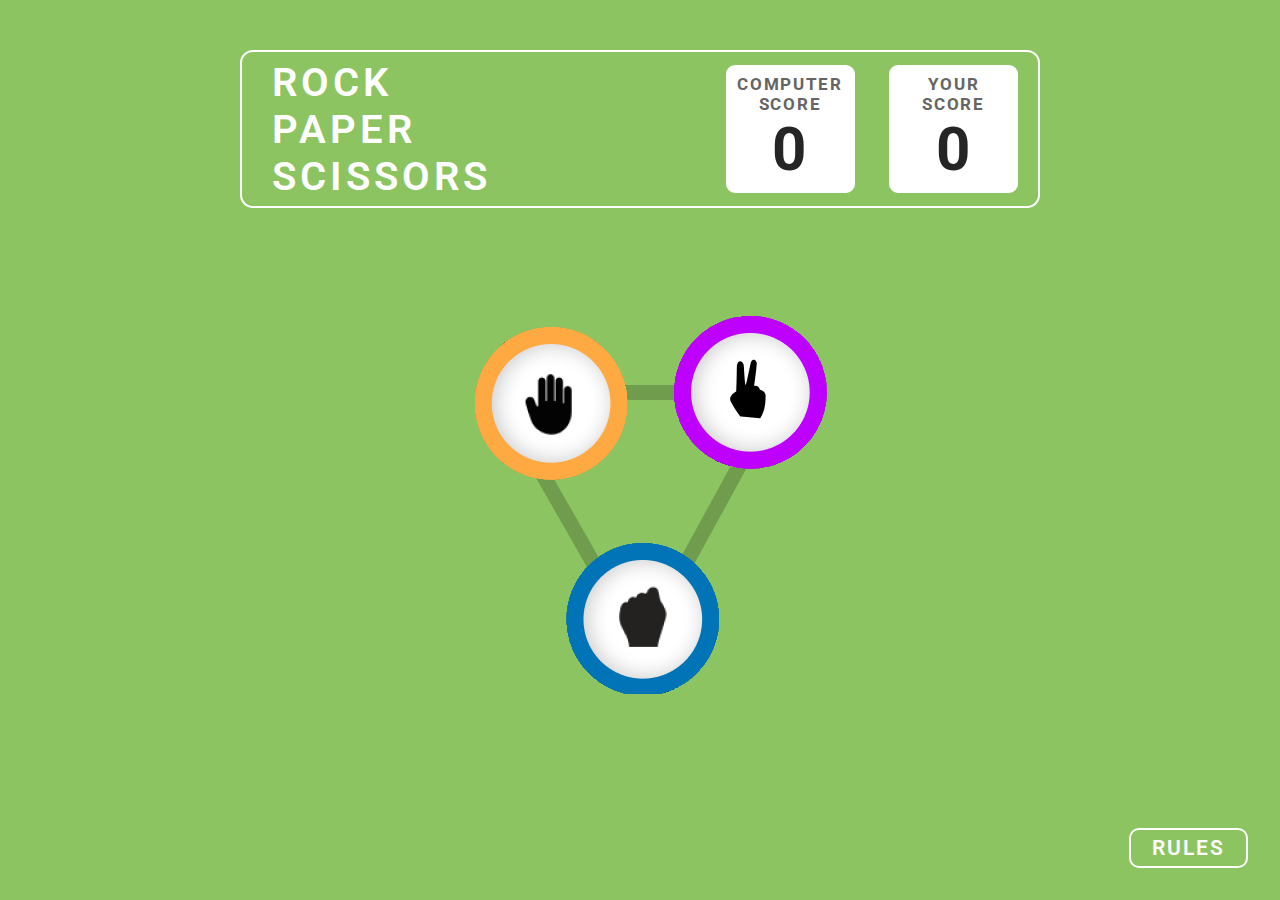
<file: index.html>
<!DOCTYPE html>
<html lang="en">
<head>
    <meta charset="UTF-8">
    <meta name="viewport" content="width=device-width, initial-scale=1.0">
    <title>Rock,Paper,Scissors Game</title>
    <link rel="preconnect" href="https://fonts.googleapis.com">
<link rel="preconnect" href="https://fonts.gstatic.com" crossorigin>
<link href="https://fonts.googleapis.com/css2?family=Montserrat:wght@300;400;500;600;700&family=Poppins&family=Roboto:ital,wght@0,300;0,400;1,300;1,400&display=swap" rel="stylesheet">
    <link rel="stylesheet" href="style.css">
    
    
</head>
<body>

    <div class="wrapper">
        <div class="scoreboard">
            <div class="title">
                <p>ROCK</p>
                <p>PAPER</p>
                <p>SCISSORS</p>
            </div>
            <div class="score-comp">
              <p>COMPUTER <br> SCORE</p>
              <h1>0</h1>
            </div>
            <div class="score-mine">
                <p>YOUR <br>SCORE</p>
                <h1>0</h1>
            </div>
        </div>
        
      <div class="hands">
        <div class="hand paper">
          <img src="image/paper.png" onclick="pickUserHand('paper')"/>
        </div>
        <div class="hand scissors">
          <img src="image/scissor.png" onclick="pickUserHand('scissor')"/>
        </div>
        <div class="hand rock">
          <img src="image/rock.png" onclick="pickUserHand('rock')"/>                        
        </div>
  </div>

    <div class="contest">
        <div class="userhand">
            <h1>YOU PICKED</h1>
            <div class="handImagecontainer">
                <img id="userPickImage" src="./image/paper.png" alt="" class="img-pap">
            </div>
        </div>
        <div class="referee">
            <div class="decision">
                <h1>YOU WIN</h1>
                <h2 id="against">AGAINST PC</h2>
            </div>
            <div onclick="restartGame()" id="myElement"  class="newGame">PLAY AGAIN</div>
        </div>
        <div class="computerhand">
            <h1>PC PICKED</h1>
            <div class="handImageContainer">
                <img id="computerPickImage" src="./image/scissor.png" alt="" >
            </div>
        </div>
    </div>
    

    <button class="rules-btn">RULES</button>
    <button id="next-btn">Next</button>
    <div class="modal">
        <div class="modal-container">
            <header class="modal-header">
                <h2 class="modal-heading">Game Rules</h2>
                <button class="close-btn">
                    <h2>X</h2>
                </button>

            </header>
            <ul>
                <br>
                <br>
            <li>Rock beats scissors, scissors beat <br>paper, and paper beats rock.</li>
            <li>Agree ahead of time whether you’ll <br> count off “rock, paper, scissors, <br> shoot” or just “rock, paper, scissors.”</li>
            <li>Use rock, paper, scissors to settle <br> minor decisions or simply play to <br>pass the time</li>
            <li>If both players lay down the same <br>hand, each player lays down another <br>hand</li>
            </ul>
        </div>
    </div>
    </div>
    
    <script src="app.js"></script>
</body>
</html>
</file>
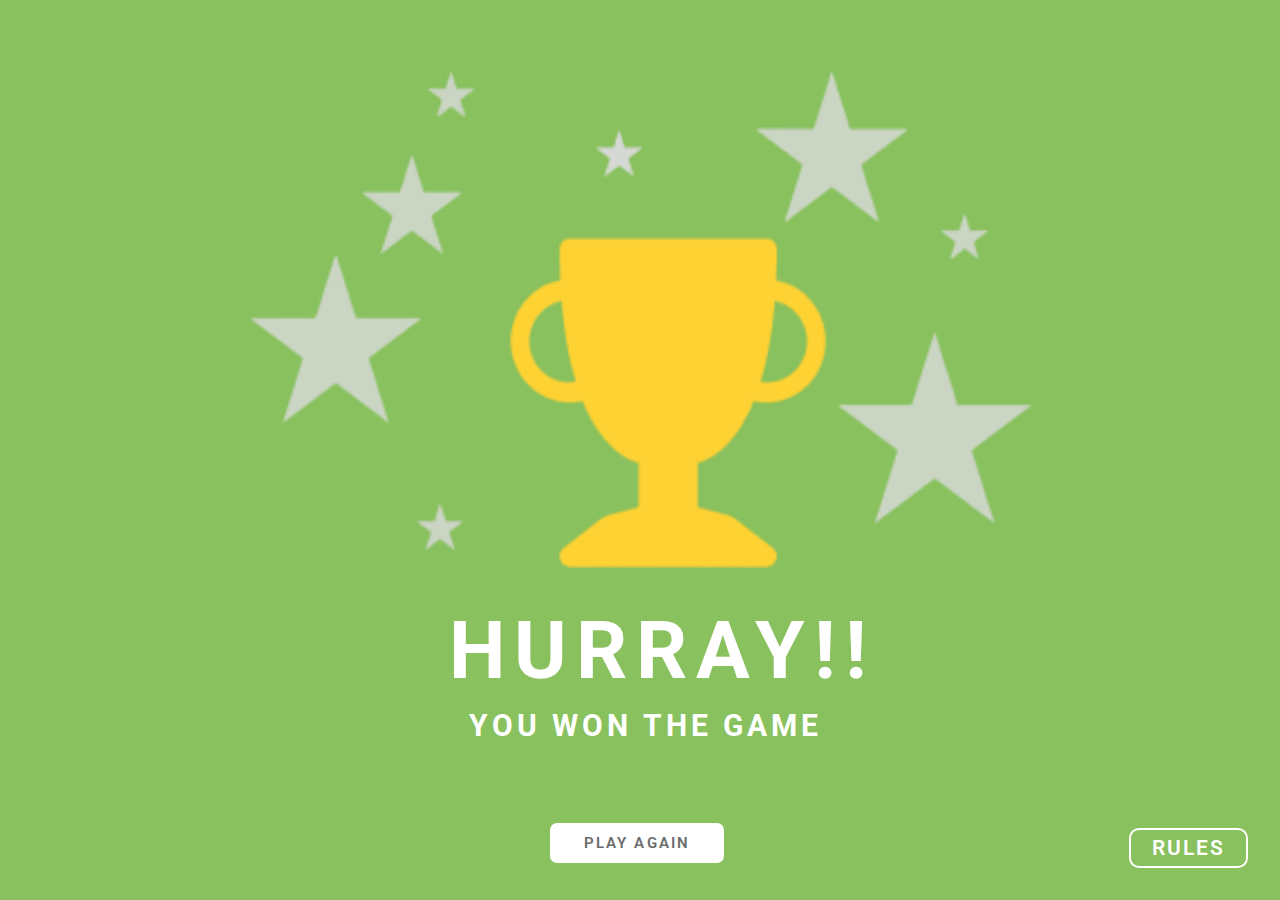
<file: index2.html>
<!DOCTYPE html>
<html lang="en">
<head>
    <meta charset="UTF-8">
    <meta name="viewport" content="width=device-width, initial-scale=1.0">
    <title>Rock,Paper,Scissors Game</title>
    <link rel="stylesheet" href="index2.css">
    <link rel="preconnect" href="https://fonts.googleapis.com">
<link rel="preconnect" href="https://fonts.gstatic.com" crossorigin>
<link href="https://fonts.googleapis.com/css2?family=Montserrat:wght@300;400;500;600;700&family=Poppins&family=Roboto:ital,wght@0,300;0,400;1,300;1,400&display=swap" rel="stylesheet">
</head>
<body>
    <div class="wrapper">
        <div class="img">
            <img src="image/stars.png" alt="">
        </div>
        <div class="hurry">
            <h1>HURRAY!!</h1>
        </div>
        <div class="thank">
            <h1>&nbsp;YOU WON THE GAME</h1>
        </div>
        <button class="new-game-btn" id="play-again-btn">PLAY AGAIN</button>
        <script>
            const playAgainBtn = document.getElementById("play-again-btn");
            playAgainBtn.addEventListener("click", () => {
                window.location.href = "./index.html";
            });
        </script>
        
    </div>
    <button class="rules-btn">RULES</button>
    <div class="modal">
        <div class="modal-container">
            <header class="modal-header">
                <h2 class="modal-heading">Game Rules</h2>
                <button class="close-btn">
                    <h2>X</h2>
                </button>

            </header>
            <ul>
                <br>
                <br>
            <li>Rock beats scissors, scissors beat <br>paper, and paper beats rock.</li>
            <li>Agree ahead of time whether you’ll <br> count off “rock, paper, scissors, <br> shoot” or just “rock, paper, scissors.”</li>
            <li>Use rock, paper, scissors to settle <br> minor decisions or simply play to <br>pass the time</li>
            <li>If both players lay down the same <br>hand, each player lays down another <br>hand</li>
            </ul>
        </div>
    </div>
    </div>

    <script src="app.js"></script>
</body>
</html>
</file>
<file: style.css>
*
{
    margin: 0;
    padding: 0;
    box-sizing: border-box;
}

body
{
    font-family: 'Roboto', sans-serif;
    background-color: #8CC461;
}
.wrapper
{
    width: 100vw;
    height: 100vh;
    display: flex;
    flex-direction: column;
    align-items: center;
}
.scoreboard
{
    width: 800px;
    height: 158px;
    border: 2px solid white;
    border-radius: 13px;
    margin-top: 50px;
    display: flex;
    justify-content: space-between;
    align-items: center;
}
.title
{
    margin-left: 30px;
    font-size: 40px;
    color: #FFF;
  font-size: 40px;
  font-style: normal;
  font-weight: 600;
  line-height: normal;
  letter-spacing: 4px;
}
.score-comp ,.score-mine
{
    width: 129px;
    height: 128px;
    border: 2px solid white;
    text-align: center;
    background-color: white;
    border-radius: 9px;
    font-weight: 700;
    letter-spacing: 1.7px;
    font-size: 17px;
    font-style: normal;
    display: flex;
    flex-direction: column;
    justify-content: center;
    align-items: center;
    color: #656565;
    
}
.score-comp
{
    margin-left: 200px;
}
.score-mine
{
    margin-right: 20px;
}
h1
{
  color: #252525;
  text-align: center;
  font-size: 60px;
  font-style: normal;
  font-weight: 700;
  line-height: normal;
}
.hands {
    background-image: url("./image/bg-triangle.svg");
    background-position: center;
    background-repeat: no-repeat;
    visibility: visible;
    opacity: 1;
    position: relative;
    width: 476px;
    height: 430px;
    margin-top: 100px;
    display: flex;
    z-index: 0;
    flex-wrap: wrap;
    justify-content: center;
  }
  .hands img {
    
    display: block;
  }
  
  .hands .paper {
    margin-right: 20px;
    
  }
  
  .hands .scissor {
    margin-left: 20px;
  }
  
  .hands .hand {
    cursor: pointer;
    transition: all 0.25s;
  }
  
  .hands .hand:hover {
    transform: translate3d(0px, -8px, 0px);
  }


.button-container {
    position: absolute;
    bottom: 20px; 
    left: 50%;
    transform: translateX(-50%);
}


.next-btn {
    margin-left: 10px; 
    
}




.modal
{
    position: absolute;
    height:300px;
    width: 278px;
    bottom: 6rem;
    right: 2rem;
    border-radius: 13px;
    border: 7px solid #FFF;
    background: #004429;
    color: #FFF;
    font-family: Roboto;
    font-size: 13px;
    font-style: normal;
    font-weight: 400;
    line-height: normal;
    opacity: 0;
    
}

.show-modal
{
    opacity: 1;
    pointer-events: initial;
}
.rules-btn
{
    width: 119px;
    height: 40px;
    flex-shrink: 0;
    position: absolute;
    bottom: 2rem;
    right: 2rem;
    background: none;
    border: 2px solid white;
    outline: none;
    font-size: 21px;
    border-radius: 10px;
    font-style: normal;
    font-weight: 600;
    line-height: normal;
    letter-spacing: 2.1px;
    cursor: pointer;
    color: #FFF;
    font-family: inherit; 
    
    
}
#next-btn
{
    width: 119px;
    height: 40px;
    flex-shrink: 0;
    position: absolute;
    bottom: 2rem;
    right: 2rem;
    background: none;
    border: 2px solid white;
    outline: none;
    font-size: 21px;
    border-radius: 10px;
    font-style: normal;
    font-weight: 600;
    line-height: normal;
    letter-spacing: 2.1px;
    cursor: pointer;
    color: #FFF;
    margin-right: 150px;
    
    
    
}
.close-btn
{
    width: 50px;
    height: 50px;
    background: none;
    background-color: red;   
    border-radius: 50%;
    border: 5px solid white;
    font-size:25px;
    cursor: pointer;
    color: #FFF;
    position: absolute;
    left: 80%;
    transform: translate(50%, -100% );
}
.modal-heading
{
    position: relative;
    top: 10px;
    text-align: center;
    font-size: 29px;
    font-style: normal;
    font-weight: 500;
    line-height: normal;
}
.modal-container ul li{
    position: relative;
    left:10%;
    font-size: 13px;
    font-style: normal;
    font-weight: 400;
    line-height: normal;
    
}
ul {
    list-style-type: square;

}
ul::marker
{
    color:yellow;
}



.choice-btn[data-choice="rock"]
{
    
    grid-area: rock;
}
.choice-btn[data-choice="scissor"]
{
    grid-area: scissor;
}
.choice-btn[data-choice="paper"]
{
    grid-area: paper;
}
.contest
{
    width: 1000px;
    display: none;
    margin-top: 50px;
   
}
.contest img
{
    margin-left: 75px;
    cursor: pointer;
}

.contest > div
{
    flex: 1;
}

.contest h1
{
    color: #fff;
    font-size: 20px;
    margin-top: 20px;
    margin-bottom: 50px;
    text-align: center;
    color: #FFF;
    font-family: 'Roboto', sans-serif;
   font-style: normal;
  font-weight: 600;
  line-height: normal;
  letter-spacing: 1.7px;
}

.contest .handImagecontainer
{
    display: flex;
    justify-content: center;
}
.referee
{
    display: flex;
    flex-direction: column;
    align-items: center;
    justify-content: center;

}
.referee h1
{
    color: #FFF;
    font-size: 39px;
    text-align: center;
    font-family: 'Roboto', sans-serif;
    font-size: 35px;
    font-style: normal;
    font-weight: 800;
    line-height: normal;
    letter-spacing: 3.9px;
    margin-bottom: 0px;
}
.referee h2
{
color: #FFF;
text-align: center;
font-family: 'Roboto', sans-serif;
font-size: 20px;
font-style: normal;
font-weight: 800;
line-height: normal;
letter-spacing: 2.5px;
margin-bottom : 20px;
}
.newGame
{
    background-color: #FFF;
    padding: 12px 24px;
    border-radius: 6px;
    cursor: pointer;
    color: #6B6B6B;
   
font-size: 15px;
font-style: normal;
font-weight: 600;
line-height: normal;
letter-spacing: 1.5px
}

.newGame:hover
{
    background-color: bisque;
    transform: translate3d(0px,-2px,0px);
    transition: all 0.15s;
}
</file>
<file: index2.css>
*
{
    margin: 0;
    padding: 0;
    box-sizing: border-box;
}
body
{
    width:100vw;
    height:100vh;
    background-color: #89C15E;
    font-family: 'Roboto', sans-serif;
}
.wrapper
{
    display: grid;
    justify-content: center;
    align-items: center;
}
.img img
{
    width: 900px;
    height:600px;
}
.hurry
{
    text-align: center;
    color: #FFF;
    text-align: center;
    font-family: 'Roboto', sans-serif;
    font-size: 40px;
    font-style: normal;
    font-weight: 600;
    line-height: normal;
    letter-spacing: 9.1px;
    margin-left: 45px;  
    margin-bottom: 10px;
    
}
.thank
{
    text-align: center;
    color: #FFF;
    text-align: center;
    font-size: 15px;
    font-style: normal;
    font-weight: 600;
    line-height: normal;
    letter-spacing: 4.1px;
}


.new-game-btn{
    
    width: 174px;
    height: 40px;
    flex-shrink: 0;
    background: none;
    border: 2px solid white;
    outline: none;
    font-size: 15px;
    border-radius: 7px;
    font-style: normal;
    font-weight: 600;
    line-height: normal;
    letter-spacing: 2.1px;
    cursor: pointer;
    color: #6B6B6B;
    font-family: inherit; 
    margin-left: 360px;
    background-color: #FFF;
    margin-top: 80px;
    

}
.new-game-btn:hover{
   

    background-color: bisque;
    transform: translate3d(0px,-2px,0px);
    transition: all 0.15s;

}

.modal
{
    position: absolute;
    height:300px;
    width: 278px;
    bottom: 6rem;
    right: 2rem;
    border-radius: 13px;
    border: 7px solid #FFF;
    background: #004429;
    color: #FFF;
    font-family: Roboto;
    font-size: 13px;
    font-style: normal;
    font-weight: 400;
    line-height: normal;
    opacity: 0;
    
}

.show-modal
{
    opacity: 1;
    pointer-events: initial;
}
.rules-btn
{
    width: 119px;
    height: 40px;
    flex-shrink: 0;
    position: absolute;
    bottom: 2rem;
    right: 2rem;
    background: none;
    border: 2px solid white;
    outline: none;
    font-size: 21px;
    border-radius: 10px;
    font-style: normal;
    font-weight: 600;
    line-height: normal;
    letter-spacing: 2.1px;
    cursor: pointer;
    color: #FFF;
    font-family: inherit; 
    
}
#next-btn
{
    width: 119px;
    height: 40px;
    flex-shrink: 0;
    position: absolute;
    bottom: 2rem;
    right: 2rem;
    background: none;
    border: 2px solid white;
    outline: none;
    font-size: 21px;
    border-radius: 10px;
    font-style: normal;
    font-weight: 600;
    line-height: normal;
    letter-spacing: 2.1px;
    cursor: pointer;
    color: #FFF;
    font-family: inherit; 
    margin-right: 150px;
    
}
.close-btn
{
    width: 50px;
    height: 50px;
    background: none;
    background-color: red;   
    border-radius: 50%;
    border: 5px solid white;
    font-size:25px;
    cursor: pointer;
    color: #FFF;
    position: absolute;
    left: 80%;
    transform: translate(50%, -100% );
}
.modal-heading
{
    position: relative;
    top: 10px;
    text-align: center;
    font-size: 29px;
    font-style: normal;
    font-weight: 500;
    line-height: normal;
}
.modal-container ul li{
    position: relative;
    left:10%;
    font-size: 13px;
    font-style: normal;
    font-weight: 400;
    line-height: normal;
    
}
ul {
    list-style-type: square;

}
ul::marker
{
    color:yellow;
}
</file>
